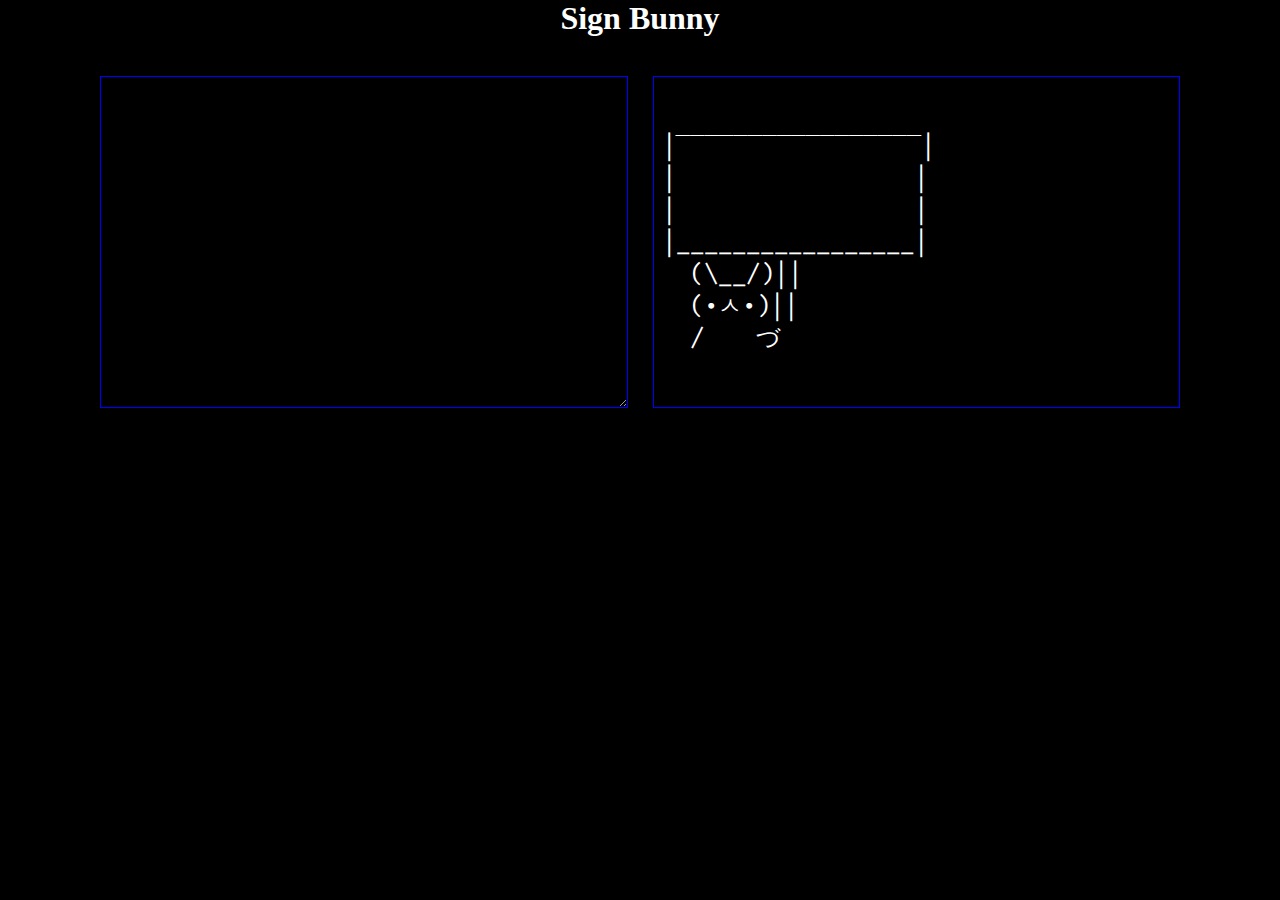
<file: sign_bunny.html>
<!--
|‾‾‾‾‾‾‾‾‾‾‾‾‾|
|             |
|   be kind   | 
|             |
|_____________| 
(\__/)|| 
(•ㅅ•)|| 
/ 　 づ
-->

<html>
  <head>
    <link rel="stylesheet" type="text/css" href="styles/main.css">
    <meta charset="utf-8" />
  </head>
  <body>
    </noscript>
    <main>
      <center> <h1> Sign Bunny </h1> </center>
      <br>
      <div class="grid x-2">
        <div>
          <textarea id="signText"></textarea>
        </div>
        <div class="signBunny"> 
          <pre><code id="signBunny"></code></pre>
        </div>
      </div>
    </main>
    <script src="scripts/main.js"></script>
    <script src="scripts/sign_bunny.js"></script>
  </body>
</html>
</file>
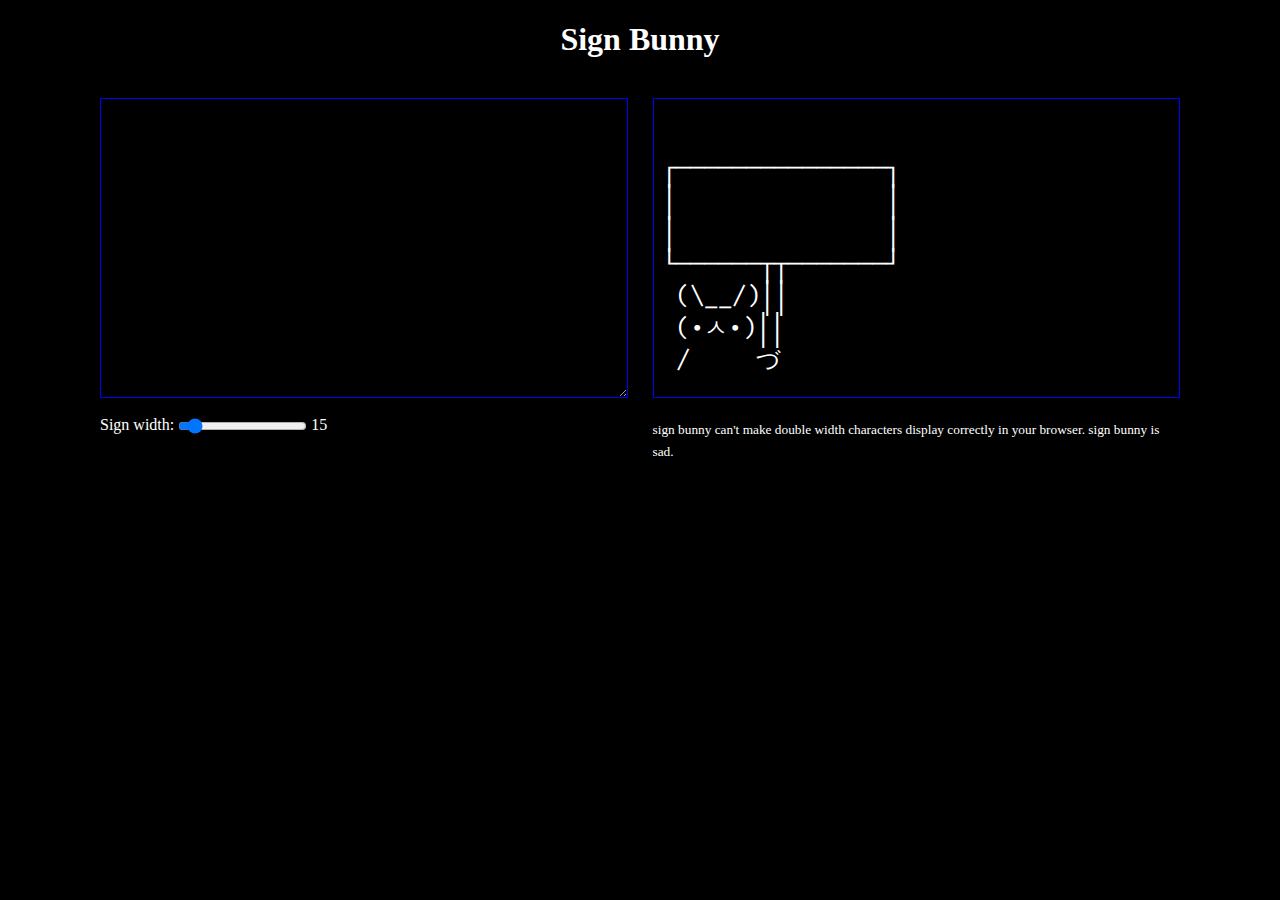
<file: public/sign_bunny.html>
<!--
┌───────────────┐
│               │
│    be kind    │
│               │
└───────┬┬──────┘
  (\__/)││
  (•ㅅ•)││
  / 　 づ
-->

<!DOCTYPE html>
<html>
  <head>
    <link rel="stylesheet" type="text/css" href="styles/main.css">
    <meta charset="utf-8" />
  </head>
  <body>
    </noscript>
    <main>
      <center> <h1> Sign Bunny </h1> </center>
      <br>
      <div class="grid x-2">
        <div>
          <textarea id="signText"></textarea>
        </div>
        <div class="signBunny"> 
          <pre><code id="signBunny"></code></pre>
        </div>
      </div>
    <br>
    <div class="grid x-2">
      <div>
        <label for="signWidth"> Sign width: </label>
        <input type="range" min="12" max="50" value="15" class="slider" id="signWidth">
        <span id="signWidthVal"></span>
      </div>
      <div> <sub>
        sign bunny can't make double width characters display correctly in your browser.
        sign bunny is sad.
      </div> </sub>
    </div>
    </main>
    <script src="scripts/main.js"></script>
    <script src="scripts/sign_bunny.js"></script>
  </body>
</html>
</file>
<file: styles/main.css>
@import url('https://fonts.googleapis.com/css?family=Fira+Code&display=swap');

html {
  background: black;
  background-image: url("https://cdn.wallpapersafari.com/95/85/sfZELG.gif");
  background-repeat: repeat;
  background-size: 300px 300px;
  color: white;
}

table.box {
  border: 1px solid blue;
  margin-top: 1em;
  margin-bottom: 1em;
  border-spacing: 2px;
  border-collapse: separate;
  background: black;
  width: 90%;
}

table.box tr,tbody,td {
  border: 1px solid navy;
}

main {
  margin: 0 auto
}

body {
  max-width: 1080px;
  margin: 0 auto !important;
  float: none !important;
}

#frog {
  transition: all 0.5s ease;
  width: 150px; 
  height: auto; 
  position: fixed; 
  bottom: 5px; 
  left: 10px;
  opacity: 1;
}

#frog:hover {
  opacity: 0.35
}

.marquee {
  overflow: hidden;
  position: relative;
}

.marquee div {
  /* position: absolute; */
  display: block;
  overflow: hidden;
  /* Starting position */
  -moz-transform    : translateX(100%);
  -webkit-transform : translateX(100%);
  transform         : translateX(100%);
  /* Apply animation to this element */	
  -moz-animation    : marquee 15s infinite steps(90);
  -webkit-animation : marquee 15s infinite steps(90);
  animation         : marquee 15s infinite steps(90);
}

@-moz-keyframes marquee {
 0%   { -moz-transform: translateX(100%); }
 100% { -moz-transform: translateX(-100%); }
}
@-webkit-keyframes marquee {
 0%   { -webkit-transform: translateX(100%); }
 100% { -webkit-transform: translateX(-100%); }
}
@keyframes marquee {
  0% { 
    -moz-transform    : translateX(100%); /* Firefox bug fix */
    -webkit-transform : translateX(100%); /* Firefox bug fix */
    transform         : translateX(100%);
  }
  100% { 
    -moz-transform    : translateX(-100%); /* Firefox bug fix */
    -webkit-transform : translateX(-100%); /* Firefox bug fix */
    transform         : translateX(-100%);
  }
}

.links {
  padding: 0.5em;
  display: flex;
}

.links a {
  color: white;
}

.links a:not(:first-child) {
  margin-left: 1.25ch;
}

#enter-card {
  background: black;
  color: white;
  cursor: pointer;
  position: fixed;
  width: 100%;
  height: 100%;
  display: block;
  z-index: 100;
  margin: 0;
  min-width: 100%;
  min-height: 100%;
  left: 0;
  top: 0;
}

.true-center {
  position: relative;
  width: 100%;
  height: 100%;
  display: flex;
  align-items: center;
  justify-content: center;
}

#signBunny {
  font-size: 24px;
  font-family: 'Fira Code', monospace;
}

.signBunny {
  background: rgba(0,0,0,0.7);
  border: 1px solid blue;
  padding: 0.5em;
}

.grid {
  display: grid;
  grid-column-gap: 25px;
  grid-row-gap: 25px;
}

@media only screen and (max-width: 700px) {
  .grid { 
    grid-template-columns: repeat(1, 1fr) !important;
  }
}

.x-2 { grid-template-columns: repeat(2, 1fr); } 
.x-3 { grid-template-columns: repeat(3, 1fr); } 
.x-4 { grid-template-columns: repeat(4, 1fr); } 
.x-5 { grid-template-columns: repeat(5, 1fr); } 
.x-6 { grid-template-columns: repeat(6, 1fr); } 
.x-7 { grid-template-columns: repeat(7, 1fr); } 
.x-8 { grid-template-columns: repeat(8, 1fr); } 
.x-9 { grid-template-columns: repeat(9, 1fr); } 
.x-10 { grid-template-columns: repeat(10, 1fr); } 

textarea {
  font-size: 16px;
  color: white;
  border: 1px solid blue;
  background: rgba(0,0,0,0.7);
  padding: 0.5em;
}

#signText {
  min-height: 100%;
  min-width: 100%;
}
</file>
<file: public/styles/main.css>
@font-face {
  font-family: 'Fira Code';
  src: url('fonts/FiraCode-Regular.ttf');
  src: url('fonts/FiraCode-Regular.ttf') format('truetype');
  font-weight: normal;
  font-style: normal;
}

html {
  background: black;
  background-image: url("https://cdn.wallpapersafari.com/95/85/sfZELG.gif");
  background-repeat: repeat;
  background-size: 300px 300px;
  color: white;
}

table.box {
  border: 1px solid blue;
  margin-top: 1em;
  margin-bottom: 1em;
  border-spacing: 2px;
  border-collapse: separate;
  background: black;
  width: 90%;
}

table.box tr,tbody,td {
  border: 1px solid navy;
}

main {
  margin: 0 auto
}

body {
  max-width: 1080px;
  margin: 0 auto !important;
  float: none !important;
}

#frog {
  transition: all 0.5s ease;
  width: 150px; 
  height: auto; 
  position: fixed; 
  bottom: 5px; 
  left: 10px;
  opacity: 1;
}

#frog:hover {
  opacity: 0.35
}

.marquee {
  overflow: hidden;
  position: relative;
}

.marquee div {
  /* position: absolute; */
  display: block;
  overflow: hidden;
  /* Starting position */
  -moz-transform    : translateX(100%);
  -webkit-transform : translateX(100%);
  transform         : translateX(100%);
  /* Apply animation to this element */	
  -moz-animation    : marquee 15s infinite steps(90);
  -webkit-animation : marquee 15s infinite steps(90);
  animation         : marquee 15s infinite steps(90);
}

@-moz-keyframes marquee {
 0%   { -moz-transform: translateX(100%); }
 100% { -moz-transform: translateX(-100%); }
}
@-webkit-keyframes marquee {
 0%   { -webkit-transform: translateX(100%); }
 100% { -webkit-transform: translateX(-100%); }
}
@keyframes marquee {
  0% { 
    -moz-transform    : translateX(100%); /* Firefox bug fix */
    -webkit-transform : translateX(100%); /* Firefox bug fix */
    transform         : translateX(100%);
  }
  100% { 
    -moz-transform    : translateX(-100%); /* Firefox bug fix */
    -webkit-transform : translateX(-100%); /* Firefox bug fix */
    transform         : translateX(-100%);
  }
}

.links {
  padding: 0.5em;
  display: flex;
}

.links a {
  color: white;
}

.links a:not(:first-child) {
  margin-left: 1.25ch;
}

#enter-card {
  background: black;
  color: white;
  cursor: pointer;
  position: fixed;
  width: 100%;
  height: 100%;
  display: block;
  z-index: 100;
  margin: 0;
  min-width: 100%;
  min-height: 100%;
  left: 0;
  top: 0;
}

.true-center {
  position: relative;
  width: 100%;
  height: 100%;
  display: flex;
  align-items: center;
  justify-content: center;
}

#signBunny {
  font-size: 24px;
  font-family: 'Fira Code', 'Nanum Gothic Coding', monospace;
}

.signBunny {
  background: rgba(0,0,0,0.7);
  border: 1px solid blue;
  padding: 0.5em;
}

.grid {
  display: grid;
  grid-column-gap: 25px;
  grid-row-gap: 25px;
}

@media only screen and (max-width: 700px) {
  .grid { 
    grid-template-columns: repeat(1, 1fr) !important;
  }
}

.x-2 { grid-template-columns: repeat(2, 1fr); } 
.x-3 { grid-template-columns: repeat(3, 1fr); } 
.x-4 { grid-template-columns: repeat(4, 1fr); } 
.x-5 { grid-template-columns: repeat(5, 1fr); } 
.x-6 { grid-template-columns: repeat(6, 1fr); } 
.x-7 { grid-template-columns: repeat(7, 1fr); } 
.x-8 { grid-template-columns: repeat(8, 1fr); } 
.x-9 { grid-template-columns: repeat(9, 1fr); } 
.x-10 { grid-template-columns: repeat(10, 1fr); } 

textarea {
  font-size: 16px;
  color: white;
  border: 1px solid blue;
  background: rgba(0,0,0,0.7);
  padding: 0.5em;
  box-sizing: border-box
}

#signText {
  min-height: 100%;
  min-width: 100%;
}

input[type="range"] {
  padding: 0;
  margin: 0;
  vertical-align: bottom;
}
</file>
